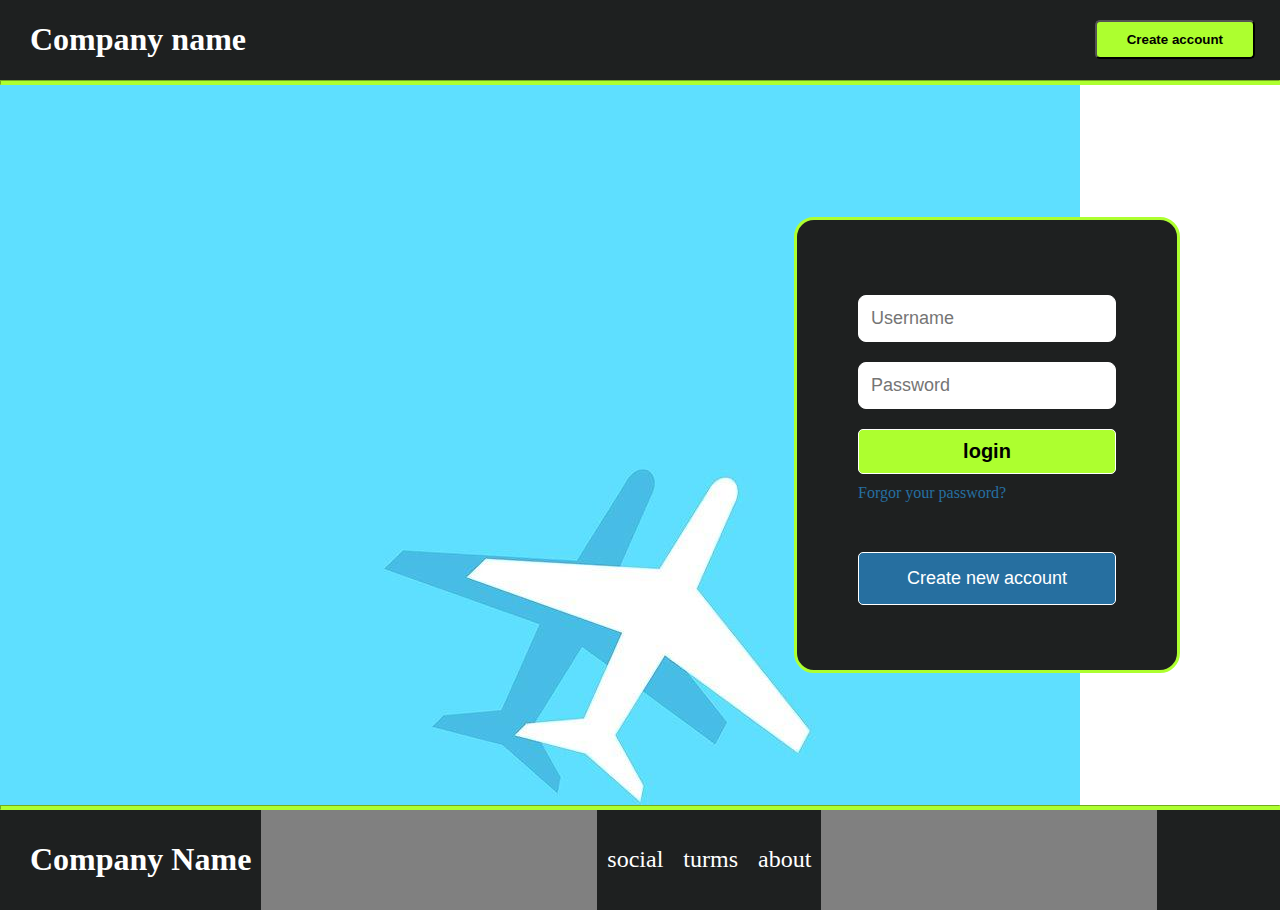
<file: index.html>
<!DOCTYPE html>
<html lang="en">
<head>
  <meta charset="UTF-8">
  <meta http-equiv="X-UA-Compatible" content="IE=edge">
  <meta name="viewport" content="width=device-width, initial-scale=1.0">
  <link rel="stylesheet" href="style.css" type="text/css">
  <!-- <link rel="shortcut icon" type="image" href=""> -->
  <title>(social media Title)</title>
</head>
<body>  
  <div class="site-container">
    <div class="nav-container">
      <h1 class="logo-name">Company name</h1>
      <button class="account-button">Create account</button>
    </div>
    <hr class="borderline">
    <div class="main-container flex align-center"  style="height: 80vh; justify-content: end;">
      <div class="form-container" style="margin-right: 100px;">
        <div class="in-form">
          <form action="login">
            <input type="text" name="username" id="username" placeholder="Username">
            <input type="password" name="password" id="password" placeholder="Password">
            <button class="login-button">login</button>
            <a href="" class="forgot-pass">Forgor your password?</a>
            <button class="register-button">Create new account</button>
          </form>
        </div>
      </div>
    </div>
  </div><hr class="borderline">
  <footer class="background-primary-color">
    <div class="flex">
      <h1 class="primary-color s-padding" style="padding-left: 30px; ">Company Name</h1>
      <div class="flex justify-space auto-h auto-w" style="background-color:grey; flex-basis: 70%;">
        <div class="flex align-center auto-h auto-w background-primary-color font-xl-size">
          <div class="s-padding flex" >
            <a href="" class="primary-color">social</a>
          </div>
          <div class="s-padding box">
            <a href="" class="primary-color">turms</a>
          </div>
          <div class="s-padding box">
            <a href="" class="primary-color">about</a>
          </div>
        </div>
      </div>
    </div>
  </footer>
</body>
</html>
</file>
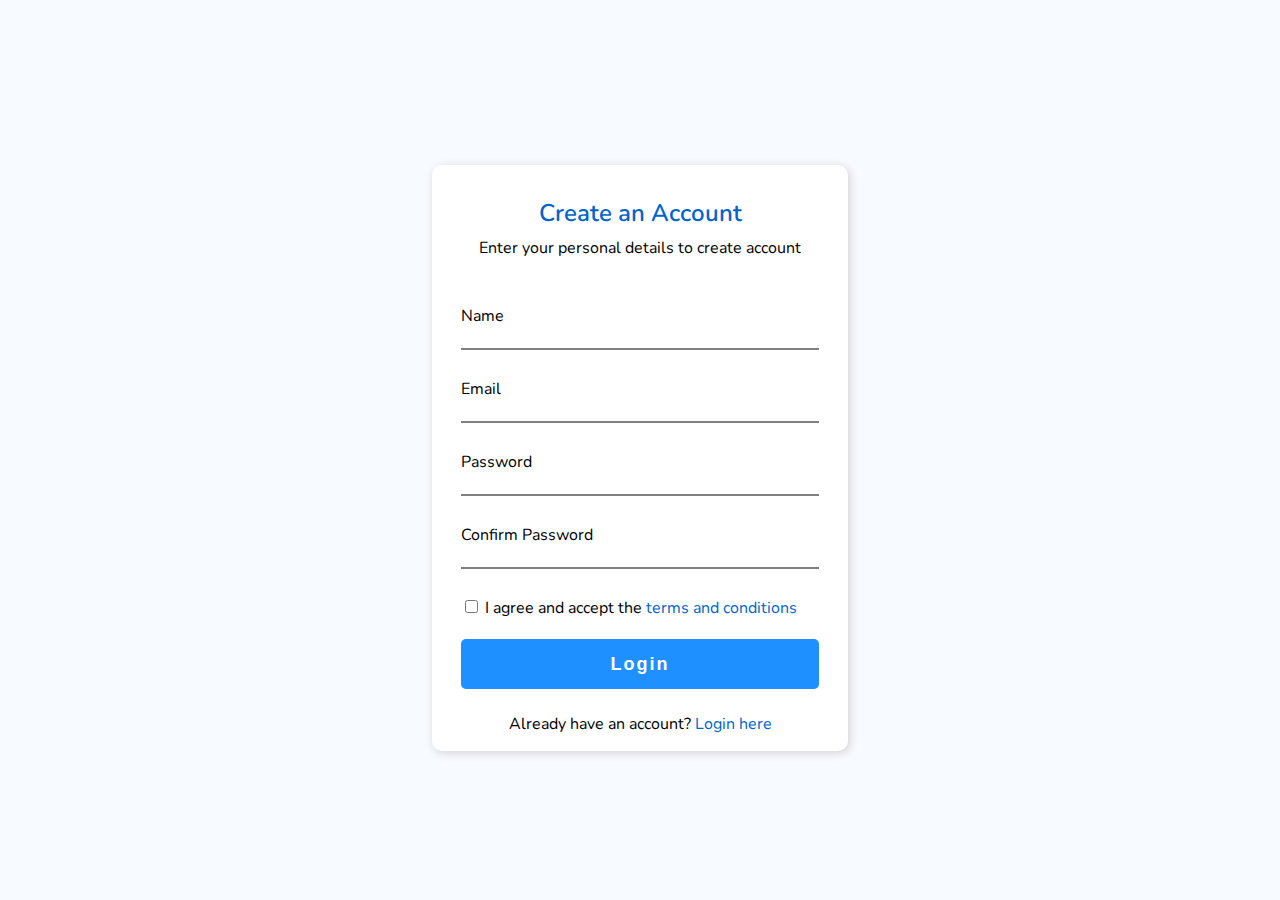
<file: html/create.html>
<!DOCTYPE html>
<html lang="en">
<head>
  <meta charset="UTF-8">
  <meta http-equiv="X-UA-Compatible" content="IE=edge">
  <meta name="viewport" content="width=device-width, initial-scale=1.0">
  <link rel="stylesheet" href="../css/create.css" type="text/css">
  <title>Create Account</title>
</head>
<body>

  <div class="login-form">
    <!-- title of the form -->
    <div class="form-title">
      <span>Create an Account</span>
    </div>
    <!-- span for information -->
    <span>Enter your personal details to create account</span>
    <span class="wrong-values">All steps required</span>
    <!-- inputs inside the form -->
    <form action="login" method="get">
      <div class="name-label">
        <label for="name">Name</label>
        <input type="text" id="name" required>
      </div>
      <div class="email-label">
        <label for="email">Email</label>
        <input type="email" id="email" required>
      </div>
      <div class="pass-label">
        <label for="password">Password</label>
        <input type="password" id="password" required>
      </div>
      <div class="confirm-pass-label">
        <label for="confirm-password">Confirm Password</label>
        <input type="password" id="confirm-password" required>
      </div>
      <div class="terms">
        <input type="checkbox" id="terms" required>
        <label for="terms">I agree and accept the </label>
        <a href="">terms and conditions</a>
      </div>
      <button>Login</button>
    </form>
    <span>Already have an account?
      <a href="login.html"> Login here</a>
    </span>
  </div>

</body>
</html>
</file>
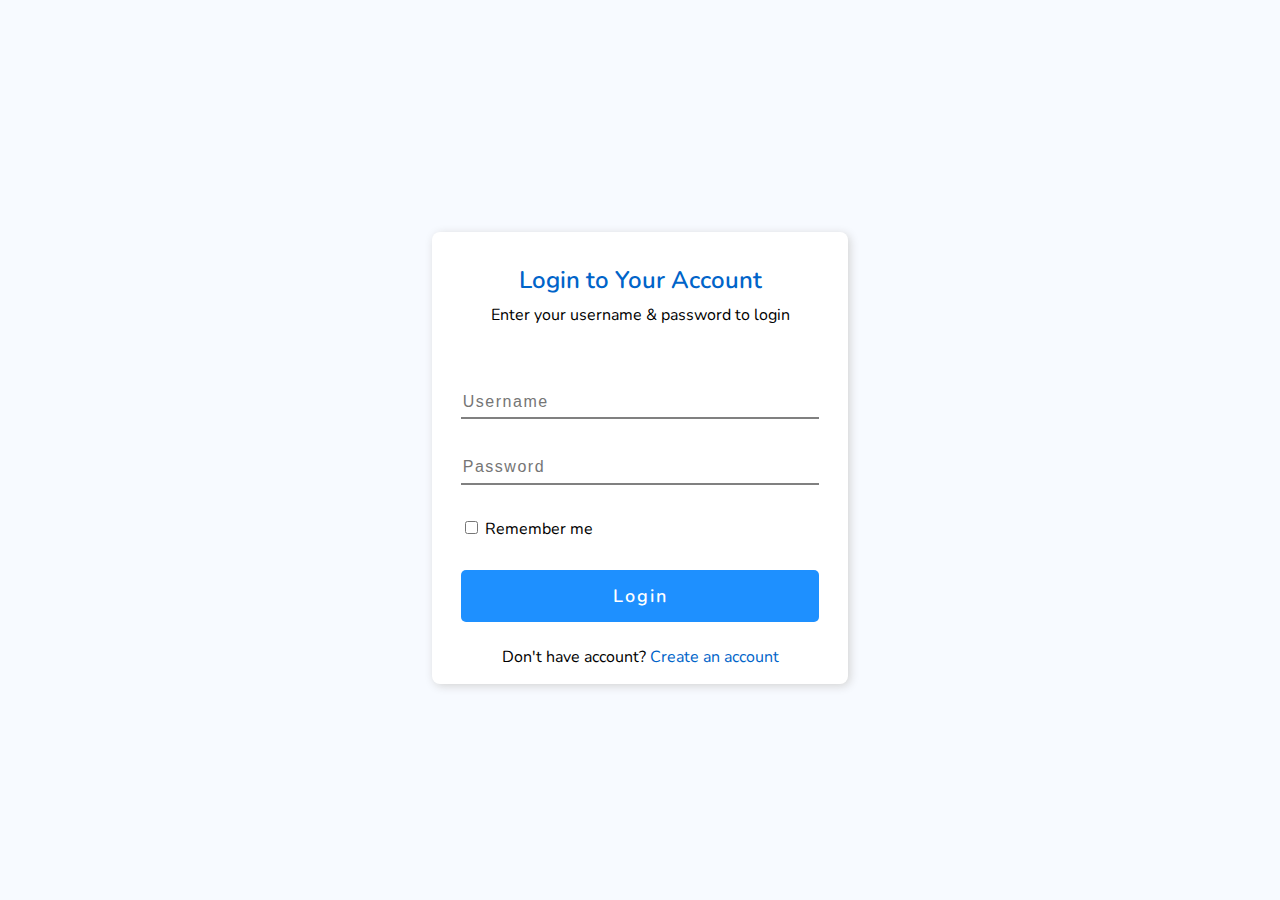
<file: html/login.html>
<!DOCTYPE html>
<html lang="en">
<head>
  <meta charset="UTF-8">
  <meta http-equiv="X-UA-Compatible" content="IE=edge">
  <meta name="viewport" content="width=device-width, initial-scale=1.0">
  <link rel="stylesheet" href="../css/login.css" type="text/css">
  <title>Login</title>
</head>
<body>

  <div class="login-form">
    
    <div class="form-title">
      <span>Login to Your Account</span>
    </div>

    <span>Enter your username & password to login</span>
    <span class="wrong-values">Incorrect Username or Password</span>

    <form action="login">
      <input type="text" placeholder="Username" required>
      <input type="password" placeholder="Password" required>
      <div class="remember-checkbox">
        <input type="checkbox" id="remember">
        <label for="remember">Remember me</label>
      </div>
      <button>Login</button>
    </form>

    <span>
      Don't have account?
      <a href="">Create an account</a>
    </span>

  </div>

</body>
</html>
</file>
<file: style.css>
/* GENERAL FLEX CLASSES */
.flex{
  display: flex;
}
.box{
  display: block;
}
.justify-center{
  justify-items: center;
}
.justify-space{
  justify-content: space-around;
}
.align-center{
  align-items: center;
}
.space-around{
  justify-content: space-between;
}

/* GENERAL COLOR PALET AND BACKGROUND */
.background-primary-color{
  background-color: rgb(30, 32, 32);
}
.background-secondary-color{
  background-color: white;
}
.primary-color{
  color: white;
}
.secondary-color{
  color: white;
}
.third-color{
  color: white;
}
.fourth-color{
  color: white;
}
.primary-border{
  border: 1px solid black;
  border-radius: 0px;
  border-color: black;
}
.secondary-border{
  border: 1px solid black;
  border-radius: 0px;
  border-color: black;
}

/* DISTANSES - MARGINS - PADDINGS */
.xs-padding{
  padding: 5px;
}
.s-padding{
  padding: 10px;
}
.m-padding{
  padding: 50px;
}
.l-padding{
  padding: 150px;
}
.xl-padding{
  padding: 200px;
}
.xs-margin{
  margin: 5px;
}
.s-margin{
  margin: 10px;
}
.m-margin{
  margin: 50px;
}
.l-margin{
  margin: 150px;
}
.xl-margin{
  margin: 200px;
}
/* custom top-bot-left-right paddings and margins */


/* FONT SIZE - COLOR - WEIGHT */
.font-xs-size{
  font-size: x-small;
}
.font-s-size{
  font-size: small;
}
.font-m-size{
  font-size: medium;
}
.font-l-size{
  font-size: large;
}
.font-xl-size{
  font-size: x-large;
}
.font-weight-100{
  font-weight: 100;
}
.font-weight-200{
  font-weight: 200;
}
.font-weight-300{
  font-weight: 300;
}
.font-weight-400{
  font-weight: 400;
}
.font-weight-500{
  font-weight: 500;
}
.font-weight-600{
  font-weight: 600;
}
.font-weight-700{
  font-weight: 700;
}
.font-weight-800{
  font-weight: 800;
}

/* HEIGHT - WIDTH SIZES */
.xs-box-h{
  height: 10px;
}
.s-box-h{
  height: 50px;
}
.m-box-h{
  height: 100px;
}
.l-box-h{
  height: 300px;
}
.xl-box-h{
  height: 500px;
}
.s-box-w{
  width: 50px;
}
.m-box-w{
  width: 100px;
}
.l-box-w{
  width: 200px;
}
.xl-box-w{
  width: 300px;
}
.auto-box-w{
  width: auto;
}
.auto-box-h{
  height: auto;
}

/* ANIMATIONS IDEAS */
.transform{
  transform: scale();
  transform: rotate(0deg);
  transform: translate(10px);
  transform: matrix(1, 0, 0, 1, 0, 0);
  transform: matrix(0, 1, 1, 0, 0, 0);
}

body,html{
  padding: 0;
  margin: 0;
  height: auto;
  width: auto;
}
.nav-container {
  display: flex;
  justify-content:space-between;
  align-items: center;
  background-color: rgb(30, 32, 32);
  position:static;
}

.logo-name{
  color: white;
  padding-left: 30px;
  padding-right: 30px;
}

.account-button {
  color: rgb(0, 0, 0);
  background-color: greenyellow;
  font-weight: 600;
  padding-left: 30px;
  padding-right: 30px;
  padding-top: 10px;
  padding-bottom: 10px;
  margin-right: 25px;
  transition:0.3s;
  border-radius: 5px;
  transform: translate(0px);
}

.account-button:hover {
  color: white;
  cursor: pointer;
  transition:0.5s;
  transform: translate(10px);
  background-color: black;
}

.borderline {
  padding: 0px;
  margin: 0px;
  color: black;
  height: 3px;
  background-color: greenyellow;
  border-color: greenyellow;
}

.main-container {
  display:flex;
  justify-content: center;
  background-image: url('/wallpapers/minimal.jpg');
  position:static;
  background-repeat: no-repeat;
}

.form-container {
  display: flex;
  justify-content: center;
  align-items: center;
  height: 450px;
  width: 380px;
  background-color:rgb(30, 32, 32);
  border: 3px solid greenyellow;
  border-radius: 20px;
}

.in-form {
  display: flex;
  align-content: center;
}

form {
  display:block;
  height: 300px;
}

input {
  display: flex;
  justify-content: center;
  width: auto;
  margin: 0px auto 20px auto;
  padding: 12px;
  border-radius: 8px;
  border: 1px solid rgb(255, 255, 255);
  font-size: large;
}

.login-button {
  width: 100%;
  padding: 10px;
  margin-bottom: 10px;
  font-size: 20px;
  border-radius: 5px;
  background-color: greenyellow;
  border: 1px solid rgb(255, 255, 255);
  color: black;
  font-weight: 600;
}

.register-button {
  display: block;
  width: 100%;
  padding: 15px;
  margin-top: 50px;
  background-color: rgb(38, 111, 160);
  border: 1px solid rgb(255, 255, 255);
  border-radius: 5px;
  color: white;
  font-size: large;
}

a{
  color: rgb(38, 111, 160);
  text-decoration: none;
}

a:hover {
  color: white;
  text-decoration:underline;
}
</file>
<file: css/create.css>
@import url('https://fonts.googleapis.com/css2?family=Nunito:wght@300&display=swap');
body,html{
  display: grid;
  place-items: center;
  height: 100vh;
  background-color: rgb(247, 250, 255);
  font-family: 'Nunito', sans-serif;
}
.login-form{
  display: flex;
  flex-direction: column;
  text-align: center;
  justify-content:center;
  padding: 8px;
  width: 400px;
  box-shadow: 2px 2px 10px lightgrey;
  border-radius: 10px;
  background-color: white;
  position: absolute;
} 
.form-title{
  font-size: x-large;
  font-weight: 600;
  color:rgb(0, 100, 201);
  margin-top: 1em;
  margin-left: 0.5em;
  margin-right: 0.5em;
}
.wrong-values{
  color: red;
  visibility: hidden;
  font-weight: 600;
  margin: 0em;
}
form{
  display: flex;
  flex-direction: column;
  justify-content: space-between;
  margin-left: 1.3em;
  margin-right: 1.3em;
  margin-bottom: 1em;
}
form div{
  display: flex;
  flex-direction: column;
}
div label{
  text-align: start;
}
form input{
  padding-bottom: 0.3em;
  margin-bottom:  2em;
  border: none;
  border-bottom: 2px solid grey;
  transition: .4s;
  font-size: 14px;
  letter-spacing: 1.5px;
}
form input:focus{
  outline: none;
  border-bottom: 2px solid rgb(0, 100, 201);
  transition: .4s;
}
/* ~~~~~~~~~~~~~~~~~~~~~~~~~~~~~ */
.name-label, .email-label,
.pass-label, .confirm-pass-label{
  color:black;
}
.name-label:hover, .email-label:hover,
.pass-label:hover, .confirm-pass-label:hover{
  color:rgb(0, 100, 201);
}
.name-label:active, .email-label:hover,
.pass-label:hover, .confirm-pass-label:hover{
  font-weight: 600;
}
.terms{
  width: 100%;
  display: block;
  text-align: start;
  height: 1.5rem;
}
form button{
  background-color: dodgerblue;
  color: white;
  font-size: 18px;
  font-weight: 600;
  letter-spacing: 2px;
  border: none;
  border-radius: 5px;
  padding: 0.8em;
  margin-top: 1em;
}
form button:hover{
  background-color: rgb(0, 100, 201);
  cursor: pointer;
}
.login-form span{
  margin-top: .5em;
  margin-bottom: .5em;
}
.login-form a{
  text-decoration: none;
  color: rgb(0, 100, 201);
}
.login-form a:hover{
  text-decoration:underline;
  color: rgb(0, 100, 201);
}
</file>
<file: css/login.css>
@import url('https://fonts.googleapis.com/css2?family=Nunito:wght@300&display=swap');
body,html{
  display: grid;
  place-items: center;
  height: 100vh;
  background-color: rgb(247, 250, 255);
  font-family: 'Nunito', sans-serif;
}
.login-form{
  display: flex;
  flex-direction: column;
  align-items: stretch;
  text-align: center;
  justify-content:center;
  padding: 8px;
  width: 400px;
  box-shadow: 2px 2px 10px lightgrey;
  border-radius: 8px;
  background-color: white;
  position: absolute;
}
.form-title{
  font-size: x-large;
  font-weight: 600;
  color:rgb(0, 100, 201);
  margin-top: 1em;
  margin-left: 0.5em;
  margin-right: 0.5em;
}
.wrong-values{
  color: red;
  visibility: hidden;
  font-weight: 600;
  margin: 0em;
}
form{
  display: flex;
  flex-direction: column;
  justify-content: space-between;
  margin-top: 0em;
  margin-left: 1.3em;
  margin-right: 1.3em;
  margin-bottom: 1em;
}
form input{
  padding-bottom: 0.3em;
  margin-bottom:  1em;
  margin-top: 1em;
  border: none;
  border-bottom: 2px solid grey;
  transition: .4s;
  font-size: 18px;
  letter-spacing: 1.5px;
}
form input::placeholder{
  font-size: 16px;
  color: rgba(grey, 1);
  transition: 0.6s;
}
form input:focus{
  outline: none;
  border-bottom: 2px solid rgb(0, 100, 201);
  transition: .4s;
}
form input:focus::placeholder{
  color: rgba(0, 0, 0, 0);
  transition: .6s;
}
.remember-checkbox{
  width: 100%;
  text-align: start;
}
form button{
  background-color: dodgerblue;
  font-family: 'Nunito', sans-serif;
  color: white;
  font-size: 18px;
  font-weight: 600;
  letter-spacing: 2px;
  border: none;
  border-radius: 5px;
  padding: .8em;
  margin-top: 1em;
}
form button:hover{
  background-color: rgb(0, 100, 201);
  cursor: pointer;
}
.login-form span{
  margin-top: .5em;
  margin-bottom: .5em;
}
.login-form a{
  text-decoration: none;
  color: rgb(0, 100, 201);
}
.login-form a:hover{
  text-decoration:underline;
  color: rgb(0, 100, 201);
}
</file>
